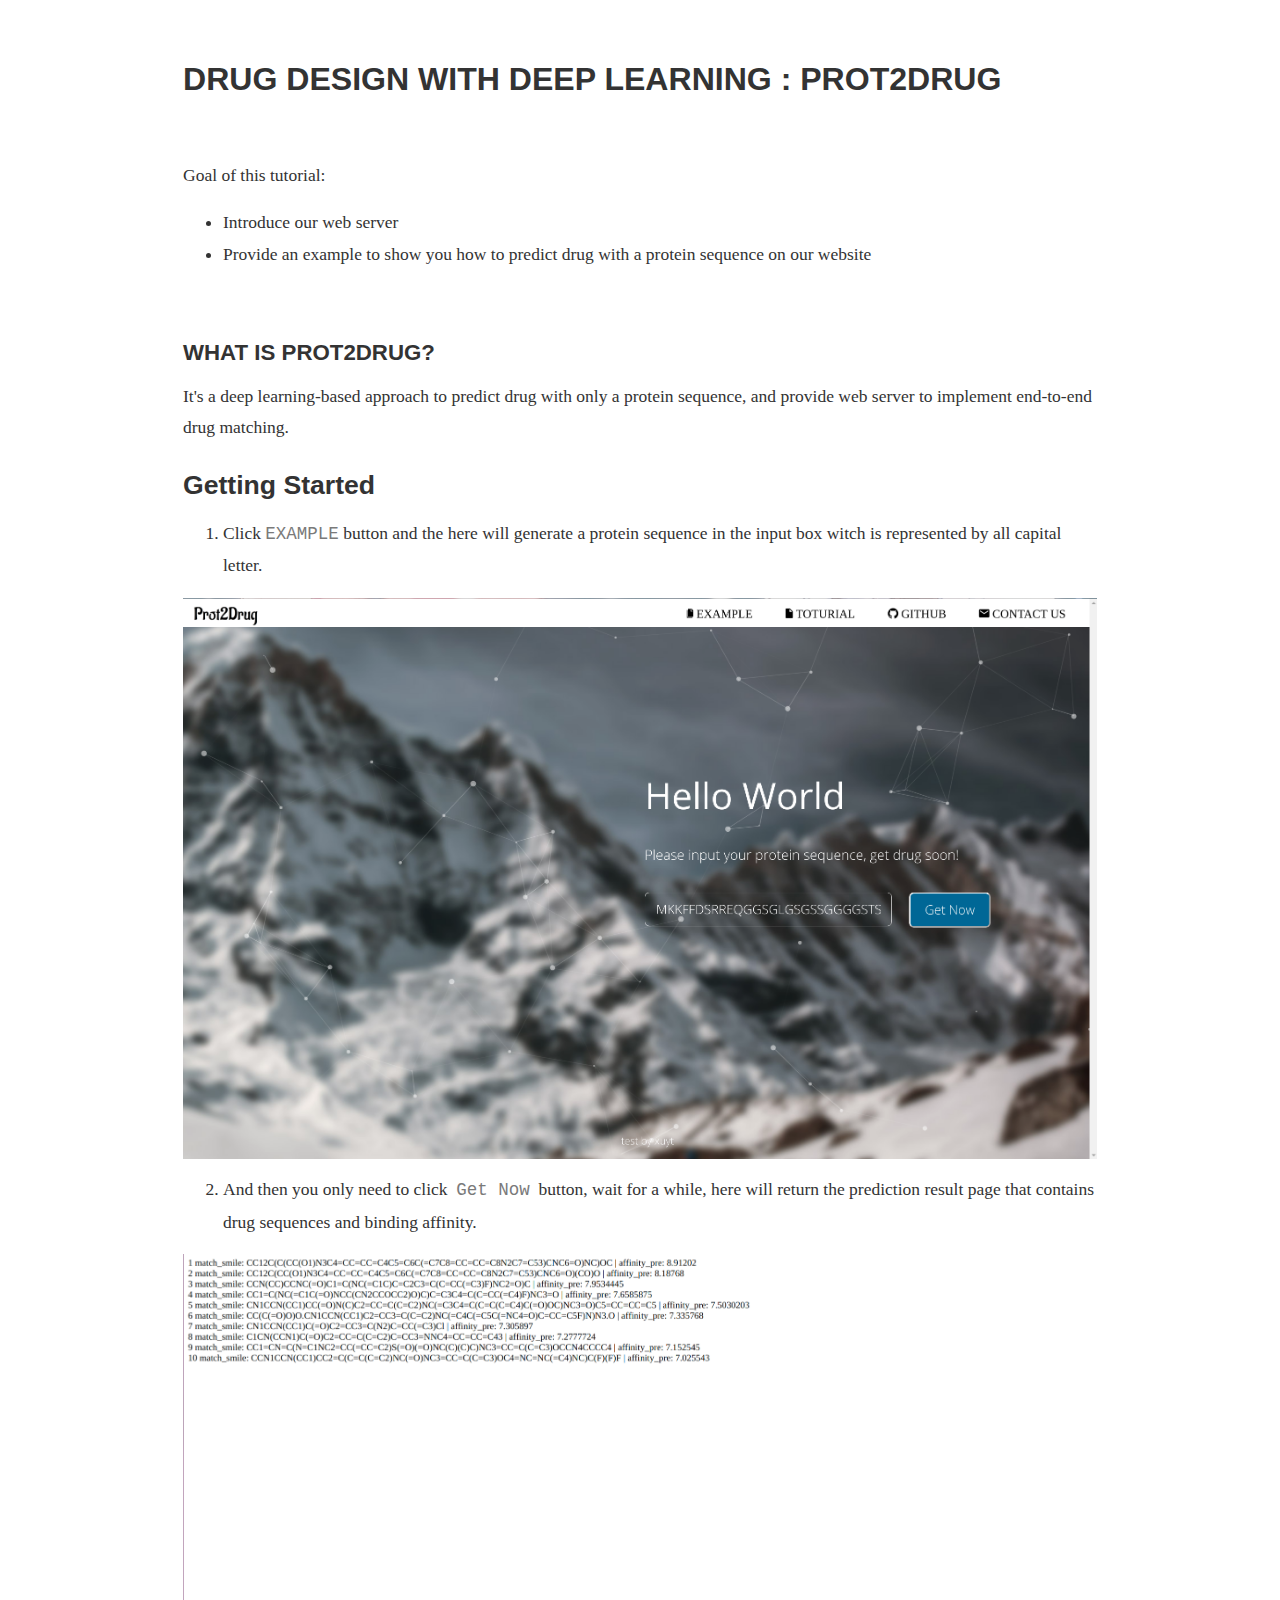
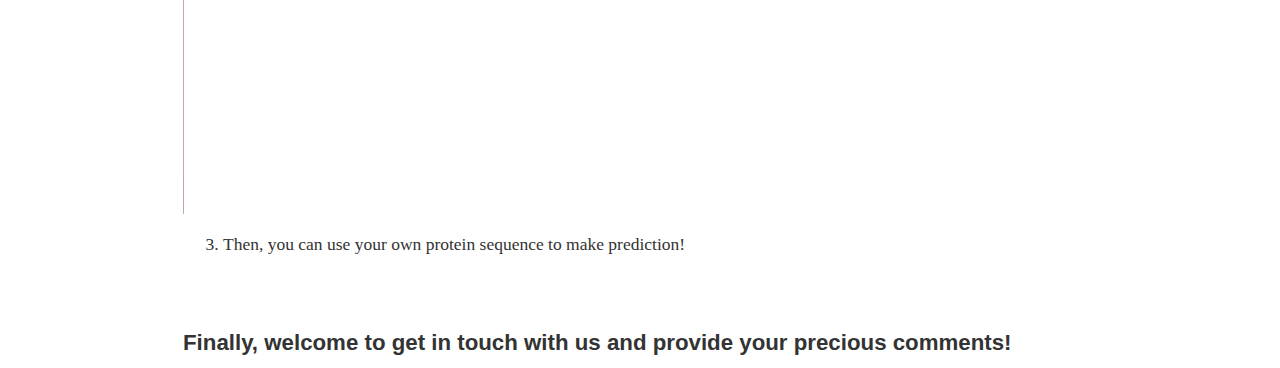
<file: tutorial.html>
<!doctype html>
<html>
<head>
<meta charset='UTF-8'><meta name='viewport' content='width=device-width initial-scale=1'>
<title>DRUG DESIGN WITH DEEP LEARNING  PROT2DRUG</title><style type='text/css'>html {overflow-x: initial !important;}:root { --bg-color:#ffffff; --text-color:#333333; --select-text-bg-color:#B5D6FC; --select-text-font-color:auto; --monospace:"Lucida Console",Consolas,"Courier",monospace; }
html { font-size: 14px; background-color: var(--bg-color); color: var(--text-color); font-family: "Helvetica Neue", Helvetica, Arial, sans-serif; -webkit-font-smoothing: antialiased; }
body { margin: 0px; padding: 0px; height: auto; bottom: 0px; top: 0px; left: 0px; right: 0px; font-size: 1rem; line-height: 1.42857; overflow-x: hidden; background: inherit; tab-size: 4; }
iframe { margin: auto; }
a.url { word-break: break-all; }
a:active, a:hover { outline: 0px; }
.in-text-selection, ::selection { text-shadow: none; background: var(--select-text-bg-color); color: var(--select-text-font-color); }
#write { margin: 0px auto; height: auto; width: inherit; word-break: normal; overflow-wrap: break-word; position: relative; white-space: normal; overflow-x: visible; padding-top: 40px; }
#write.first-line-indent p { text-indent: 2em; }
#write.first-line-indent li p, #write.first-line-indent p * { text-indent: 0px; }
#write.first-line-indent li { margin-left: 2em; }
.for-image #write { padding-left: 8px; padding-right: 8px; }
body.typora-export { padding-left: 30px; padding-right: 30px; }
.typora-export .footnote-line, .typora-export li, .typora-export p { white-space: pre-wrap; }
@media screen and (max-width: 500px) {
  body.typora-export { padding-left: 0px; padding-right: 0px; }
  #write { padding-left: 20px; padding-right: 20px; }
  .CodeMirror-sizer { margin-left: 0px !important; }
  .CodeMirror-gutters { display: none !important; }
}
#write li > figure:last-child { margin-bottom: 0.5rem; }
#write ol, #write ul { position: relative; }
img { max-width: 100%; vertical-align: middle; }
button, input, select, textarea { color: inherit; font: inherit; }
input[type="checkbox"], input[type="radio"] { line-height: normal; padding: 0px; }
*, ::after, ::before { box-sizing: border-box; }
#write h1, #write h2, #write h3, #write h4, #write h5, #write h6, #write p, #write pre { width: inherit; }
#write h1, #write h2, #write h3, #write h4, #write h5, #write h6, #write p { position: relative; }
p { line-height: inherit; }
h1, h2, h3, h4, h5, h6 { break-after: avoid-page; break-inside: avoid; orphans: 2; }
p { orphans: 4; }
h1 { font-size: 2rem; }
h2 { font-size: 1.8rem; }
h3 { font-size: 1.6rem; }
h4 { font-size: 1.4rem; }
h5 { font-size: 1.2rem; }
h6 { font-size: 1rem; }
.md-math-block, .md-rawblock, h1, h2, h3, h4, h5, h6, p { margin-top: 1rem; margin-bottom: 1rem; }
.hidden { display: none; }
.md-blockmeta { color: rgb(204, 204, 204); font-weight: 700; font-style: italic; }
a { cursor: pointer; }
sup.md-footnote { padding: 2px 4px; background-color: rgba(238, 238, 238, 0.7); color: rgb(85, 85, 85); border-radius: 4px; cursor: pointer; }
sup.md-footnote a, sup.md-footnote a:hover { color: inherit; text-transform: inherit; text-decoration: inherit; }
#write input[type="checkbox"] { cursor: pointer; width: inherit; height: inherit; }
figure { overflow-x: auto; margin: 1.2em 0px; max-width: calc(100% + 16px); padding: 0px; }
figure > table { margin: 0px !important; }
tr { break-inside: avoid; break-after: auto; }
thead { display: table-header-group; }
table { border-collapse: collapse; border-spacing: 0px; width: 100%; overflow: auto; break-inside: auto; text-align: left; }
table.md-table td { min-width: 32px; }
.CodeMirror-gutters { border-right: 0px; background-color: inherit; }
.CodeMirror-linenumber { user-select: none; }
.CodeMirror { text-align: left; }
.CodeMirror-placeholder { opacity: 0.3; }
.CodeMirror pre { padding: 0px 4px; }
.CodeMirror-lines { padding: 0px; }
div.hr:focus { cursor: none; }
#write pre { white-space: pre-wrap; }
#write.fences-no-line-wrapping pre { white-space: pre; }
#write pre.ty-contain-cm { white-space: normal; }
.CodeMirror-gutters { margin-right: 4px; }
.md-fences { font-size: 0.9rem; display: block; break-inside: avoid; text-align: left; overflow: visible; white-space: pre; background: inherit; position: relative !important; }
.md-diagram-panel { width: 100%; margin-top: 10px; text-align: center; padding-top: 0px; padding-bottom: 8px; overflow-x: auto; }
#write .md-fences.mock-cm { white-space: pre-wrap; }
.md-fences.md-fences-with-lineno { padding-left: 0px; }
#write.fences-no-line-wrapping .md-fences.mock-cm { white-space: pre; overflow-x: auto; }
.md-fences.mock-cm.md-fences-with-lineno { padding-left: 8px; }
.CodeMirror-line, twitterwidget { break-inside: avoid; }
.footnotes { opacity: 0.8; font-size: 0.9rem; margin-top: 1em; margin-bottom: 1em; }
.footnotes + .footnotes { margin-top: 0px; }
.md-reset { margin: 0px; padding: 0px; border: 0px; outline: 0px; vertical-align: top; background: 0px 0px; text-decoration: none; text-shadow: none; float: none; position: static; width: auto; height: auto; white-space: nowrap; cursor: inherit; -webkit-tap-highlight-color: transparent; line-height: normal; font-weight: 400; text-align: left; box-sizing: content-box; direction: ltr; }
li div { padding-top: 0px; }
blockquote { margin: 1rem 0px; }
li .mathjax-block, li p { margin: 0.5rem 0px; }
li { margin: 0px; position: relative; }
blockquote > :last-child { margin-bottom: 0px; }
blockquote > :first-child, li > :first-child { margin-top: 0px; }
.footnotes-area { color: rgb(136, 136, 136); margin-top: 0.714rem; padding-bottom: 0.143rem; white-space: normal; }
#write .footnote-line { white-space: pre-wrap; }
@media print {
  body, html { border: 1px solid transparent; height: 99%; break-after: avoid; break-before: avoid; }
  #write { margin-top: 0px; padding-top: 0px; border-color: transparent !important; }
  .typora-export * { -webkit-print-color-adjust: exact; }
  html.blink-to-pdf { font-size: 13px; }
  .typora-export #write { padding-left: 32px; padding-right: 32px; padding-bottom: 0px; break-after: avoid; }
  .typora-export #write::after { height: 0px; }
}
.footnote-line { margin-top: 0.714em; font-size: 0.7em; }
a img, img a { cursor: pointer; }
pre.md-meta-block { font-size: 0.8rem; min-height: 0.8rem; white-space: pre-wrap; background: rgb(204, 204, 204); display: block; overflow-x: hidden; }
p > .md-image:only-child:not(.md-img-error) img, p > img:only-child { display: block; margin: auto; }
p > .md-image:only-child { display: inline-block; width: 100%; }
#write .MathJax_Display { margin: 0.8em 0px 0px; }
.md-math-block { width: 100%; }
.md-math-block:not(:empty)::after { display: none; }
[contenteditable="true"]:active, [contenteditable="true"]:focus { outline: 0px; box-shadow: none; }
.md-task-list-item { position: relative; list-style-type: none; }
.task-list-item.md-task-list-item { padding-left: 0px; }
.md-task-list-item > input { position: absolute; top: 0px; left: 0px; margin-left: -1.2em; margin-top: calc(1em - 10px); border: none; }
.math { font-size: 1rem; }
.md-toc { min-height: 3.58rem; position: relative; font-size: 0.9rem; border-radius: 10px; }
.md-toc-content { position: relative; margin-left: 0px; }
.md-toc-content::after, .md-toc::after { display: none; }
.md-toc-item { display: block; color: rgb(65, 131, 196); }
.md-toc-item a { text-decoration: none; }
.md-toc-inner:hover { text-decoration: underline; }
.md-toc-inner { display: inline-block; cursor: pointer; }
.md-toc-h1 .md-toc-inner { margin-left: 0px; font-weight: 700; }
.md-toc-h2 .md-toc-inner { margin-left: 2em; }
.md-toc-h3 .md-toc-inner { margin-left: 4em; }
.md-toc-h4 .md-toc-inner { margin-left: 6em; }
.md-toc-h5 .md-toc-inner { margin-left: 8em; }
.md-toc-h6 .md-toc-inner { margin-left: 10em; }
@media screen and (max-width: 48em) {
  .md-toc-h3 .md-toc-inner { margin-left: 3.5em; }
  .md-toc-h4 .md-toc-inner { margin-left: 5em; }
  .md-toc-h5 .md-toc-inner { margin-left: 6.5em; }
  .md-toc-h6 .md-toc-inner { margin-left: 8em; }
}
a.md-toc-inner { font-size: inherit; font-style: inherit; font-weight: inherit; line-height: inherit; }
.footnote-line a:not(.reversefootnote) { color: inherit; }
.md-attr { display: none; }
.md-fn-count::after { content: "."; }
code, pre, samp, tt { font-family: var(--monospace); }
kbd { margin: 0px 0.1em; padding: 0.1em 0.6em; font-size: 0.8em; color: rgb(36, 39, 41); background: rgb(255, 255, 255); border: 1px solid rgb(173, 179, 185); border-radius: 3px; box-shadow: rgba(12, 13, 14, 0.2) 0px 1px 0px, rgb(255, 255, 255) 0px 0px 0px 2px inset; white-space: nowrap; vertical-align: middle; }
.md-comment { color: rgb(162, 127, 3); opacity: 0.8; font-family: var(--monospace); }
code { text-align: left; vertical-align: initial; }
a.md-print-anchor { white-space: pre !important; border-width: initial !important; border-style: none !important; border-color: initial !important; display: inline-block !important; position: absolute !important; width: 1px !important; right: 0px !important; outline: 0px !important; background: 0px 0px !important; text-decoration: initial !important; text-shadow: initial !important; }
.md-inline-math .MathJax_SVG .noError { display: none !important; }
.html-for-mac .inline-math-svg .MathJax_SVG { vertical-align: 0.2px; }
.md-math-block .MathJax_SVG_Display { text-align: center; margin: 0px; position: relative; text-indent: 0px; max-width: none; max-height: none; min-height: 0px; min-width: 100%; width: auto; overflow-y: hidden; display: block !important; }
.MathJax_SVG_Display, .md-inline-math .MathJax_SVG_Display { width: auto; margin: inherit; display: inline-block !important; }
.MathJax_SVG .MJX-monospace { font-family: var(--monospace); }
.MathJax_SVG .MJX-sans-serif { font-family: sans-serif; }
.MathJax_SVG { display: inline; font-style: normal; font-weight: 400; line-height: normal; zoom: 90%; text-indent: 0px; text-align: left; text-transform: none; letter-spacing: normal; word-spacing: normal; overflow-wrap: normal; white-space: nowrap; float: none; direction: ltr; max-width: none; max-height: none; min-width: 0px; min-height: 0px; border: 0px; padding: 0px; margin: 0px; }
.MathJax_SVG * { transition: none 0s ease 0s; }
.MathJax_SVG_Display svg { vertical-align: middle !important; margin-bottom: 0px !important; margin-top: 0px !important; }
.os-windows.monocolor-emoji .md-emoji { font-family: "Segoe UI Symbol", sans-serif; }
.md-diagram-panel > svg { max-width: 100%; }
[lang="mermaid"] svg, [lang="flow"] svg { max-width: 100%; height: auto; }
[lang="mermaid"] .node text { font-size: 1rem; }
table tr th { border-bottom: 0px; }
video { max-width: 100%; display: block; margin: 0px auto; }
iframe { max-width: 100%; width: 100%; border: none; }
.highlight td, .highlight tr { border: 0px; }


:root { --control-text-color: #777; }
h1, .h1, .f1 { font-size: 2rem; line-height: 2.5rem; }
h2, .h2, .f2 { font-size: 1.5rem; line-height: 2rem; }
h3, .h3, .f3 { font-size: 1.25rem; line-height: 1.5rem; }
p, .p, .f4, h4, h5, h6, dl, ol, ul, pre[cid], div[cid], #typora-source { font-size: 1.125rem; line-height: 1.5rem; }
h4 { font-size: 1.13rem; }
body { font-family: Merriweather, "PT Serif", Georgia, "Times New Roman", STSong, serif; line-height: 1.5rem; font-weight: 400; }
#write { max-width: 914px; color: rgb(51, 51, 51); }
img { width: auto; max-width: 100%; }
body { font-size: 1.5rem; box-sizing: border-box; }
.ty-table-edit { background: rgb(237, 237, 237); }
table { width: 100%; font-size: 1.125rem; }
table > thead > tr > th, table > thead > tr > td, table > tbody > tr > th, table > tbody > tr > td, table > tfoot > tr > th, table > tfoot > tr > td { padding: 12px; line-height: 1.2; vertical-align: top; border-top: 1px solid rgb(51, 51, 51); }
table > thead > tr > th { vertical-align: bottom; border-bottom: 2px solid rgb(51, 51, 51); }
table > caption + thead > tr:first-child > th, table > caption + thead > tr:first-child > td, table > colgroup + thead > tr:first-child > th, table > colgroup + thead > tr:first-child > td, table > thead:first-child > tr:first-child > th, table > thead:first-child > tr:first-child > td { border-top: 0px; }
table > tbody + tbody { border-top: 2px solid rgb(51, 51, 51); }
p { font-weight: 300; line-height: 1.5; }
abbr { border-bottom: 1px dotted black; cursor: help; }
pre, code { font-family: Menlo, Monaco, "Courier New", monospace; }
code, .md-fences { color: rgb(122, 122, 122); }
.md-fences { padding: 0.5rem 1.125em; margin-bottom: 0.88em; font-size: 1rem; border: 1px solid rgb(122, 122, 122); }
blockquote { padding: 1.33em; font-style: italic; border-left: 5px solid rgb(122, 122, 122); color: rgb(85, 85, 85); }
blockquote em { color: rgb(0, 0, 0); }
blockquote footer { font-size: 0.85rem; font-style: normal; background-color: rgb(255, 255, 255); color: rgb(122, 122, 122); border-color: transparent; }
h1, .h1, h2, .h2, h3, .h3, h4, .h4, h5, .h5, h6, .h6 { font-family: Lato, "Helvetica Neue", Helvetica, sans-serif; font-weight: bold; line-height: 1.2; margin: 1em 0px 0.5em; }
@media screen and (min-width: 48em) {
  .h1, h1 { font-size: 3.25rem; }
  .h2, h2 { font-size: 2.298rem; }
  .h3, h3 { font-size: 1.625rem; }
  .h4, h4 { font-size: 1.3rem; }
  #write > h4.md-focus::before, #write > h5.md-focus::before, #write > h6.md-focus::before { top: 1px; }
  .p, p, li { font-size: 1.25rem; line-height: 1.8; }
  table { font-size: 1.25rem; }
}
@media (max-width: 48em) {
  blockquote { margin-left: 1rem; margin-right: 0px; padding: 0.5em; }
  .h1, h1 { font-size: 2.827rem; }
  .h2, h2 { font-size: 1.999rem; }
  .h3, h3 { font-size: 1.413rem; }
  .h4, h4 { font-size: 1.3rem; }
}
@media screen and (min-width: 64em) {
  .h1, h1 { font-size: 4.498rem; }
  .h2, h2 { font-size: 2.29rem; }
  .h3, h3 { font-size: 1.9rem; }
  .h4, h4 { font-size: 1.591rem; }
  #write > h4.md-focus::before { top: 4px; }
}
a { color: rgb(70, 63, 92); text-decoration: underline; }
#write { padding-top: 2rem; }
#write pre.md-meta-block { min-height: 35px; padding: 2000px 1em 10px 0px; white-space: pre; border-width: 0px 30px; border-top-style: initial; border-bottom-style: initial; border-top-color: initial; border-bottom-color: initial; border-image: initial; border-left-style: solid; border-left-color: rgb(248, 248, 248); border-right-style: solid; border-right-color: rgb(248, 248, 248); width: 100vw; max-width: calc(100% + 60px); margin-left: -30px; margin-bottom: 2em; margin-top: -2010px; line-height: 1.5em; color: rgb(122, 122, 122); background-color: rgb(250, 250, 250); font-family: Lato, "Helvetica Neue", Helvetica, sans-serif; font-weight: 300; clear: both; font-size: 1.125rem; }
.md-image > .md-meta { color: rgb(70, 63, 92); }
.footnotes { font-size: 1.1rem; }
.md-tag { font-family: Lato, "Helvetica Neue", Helvetica, sans-serif; }
.code-tooltip { background: white; }
.code-tooltip-content { font-size: 1.1rem; }
.task-list { padding-left: 0px; }
.md-task-list-item { padding-left: 34px; }
.md-task-list-item > input { width: 1.25rem; height: 1.25rem; display: block; -webkit-appearance: initial; top: -0.5rem; margin-left: -1.6em; margin-top: calc(1rem - 7px); border: none; }
.md-task-list-item > input:focus { outline: none; box-shadow: none; }
.md-task-list-item > input::before { border: 1px solid rgb(85, 85, 85); border-radius: 1.5rem; width: 1.5rem; height: 1.5rem; background: rgb(255, 255, 255); content: " "; transition: background-color 200ms ease-in-out 0s; display: block; }
.md-task-list-item > input:checked::before, .md-task-list-item > input[checked]::before { background: rgb(51, 51, 51); border-width: 2px; display: inline-block; transition: background-color 200ms ease-in-out 0s; }
.md-task-list-item > input:checked::after, .md-task-list-item > input[checked]::after { opacity: 1; }
.md-task-list-item > input::after { transition: opacity 0.05s ease-in-out 0s; transform: rotate(-45deg); position: absolute; top: 0.4375rem; left: 0.28125rem; width: 0.9375rem; height: 0.5rem; border-width: 0px 0px 3px 3px; border-bottom-style: solid; border-left-style: solid; border-bottom-color: rgb(255, 255, 255); border-left-color: rgb(255, 255, 255); border-image: initial; border-top-style: initial; border-top-color: initial; border-right-style: initial; border-right-color: initial; content: " "; opacity: 0; }
.md-tag { color: inherit; }
.md-toc:focus .md-toc-content { margin-top: 19px; }
#typora-sidebar { font-size: 1rem !important; }
.html-for-mac #typora-sidebar { background-color: white; }
.outline-content li, .outline-content ul { font-size: 1rem !important; }
.outline-title { line-height: inherit; margin-top: 10px; }
.outline-expander { width: 18px; }
.outline-expander::before { content: "+"; font-family: inherit; color: rgb(108, 108, 108); font-size: 1.5rem; top: 0.1rem; }
.outline-expander:hover::before { content: "+"; }
.outline-item-open > .outline-item > .outline-expander::before { content: "-"; }
#typora-source { font-family: Courier, monospace; color: rgb(106, 106, 106); }
.os-windows #typora-source { font-family: inherit; }
.cm-s-typora-default .cm-header, .cm-s-typora-default .cm-property, .CodeMirror.cm-s-typora-default div.CodeMirror-cursor { color: rgb(66, 139, 202); }
.cm-s-typora-default .cm-atom, .cm-s-typora-default .cm-number { color: rgb(119, 119, 119); }
.md-diagram-panel { margin-top: 24px; margin-left: -1.2em; }
.md-mathjax-midline { background: rgb(250, 250, 250); }
.enable-diagrams pre.md-fences[lang="sequence"] .code-tooltip, .enable-diagrams pre.md-fences[lang="flow"] .code-tooltip, .enable-diagrams pre.md-fences[lang="mermaid"] .code-tooltip { bottom: -3.4em; }
.dropdown-menu .divider { border-color: rgb(229, 229, 229); }


</style>
</head>
<body class='typora-export' >
<div  id='write'  class = 'is-node'><h2><a name="drug-design-with-deep-learning--prot2drug" class="md-header-anchor"></a><span>DRUG DESIGN WITH DEEP LEARNING : PROT2DRUG</span></h2><p>&nbsp;</p><p><span>Goal of this tutorial:</span></p><ul><li><span>Introduce our web server</span></li><li><span>Provide an example to show you how to predict drug with a protein sequence on our website</span></li></ul><p>&nbsp;</p><h4><a name="what-is-prot2drug" class="md-header-anchor"></a><span>WHAT IS PROT2DRUG?</span></h4><p><span>It&#39;s a deep learning-based approach to predict drug with only a protein sequence, and provide web server to implement end-to-end drug matching.</span></p><h3><a name="getting-started" class="md-header-anchor"></a><span>Getting Started</span></h3><ol start='' ><li><span>Click </span><code>EXAMPLE</code><span> button and the here will generate a protein sequence in the input box witch is represented by all capital letter.</span></li></ol><p><img src='static/img/example1.png' alt='example1' referrerPolicy='no-referrer' /></p><ol start='2' ><li><span>And then you only need to click  </span><code>Get Now</code><span>  button, wait for a while, here will return the prediction result page that contains drug sequences and binding affinity.</span></li></ol><p><img src="static/img/example2.png" alt="example2" style="zoom:150%;" /></p><ol start='3' ><li><span>Then, you can use your own protein sequence to make prediction!</span></li></ol><p>&nbsp;</p><h4><a name="finally-welcome-to-get-in-touch-with-us-and-provide-your-precious-comments" class="md-header-anchor"></a><span>Finally, welcome to get in touch with us and provide your precious comments!</span></h4></div>
</body>
</html>
</file>
